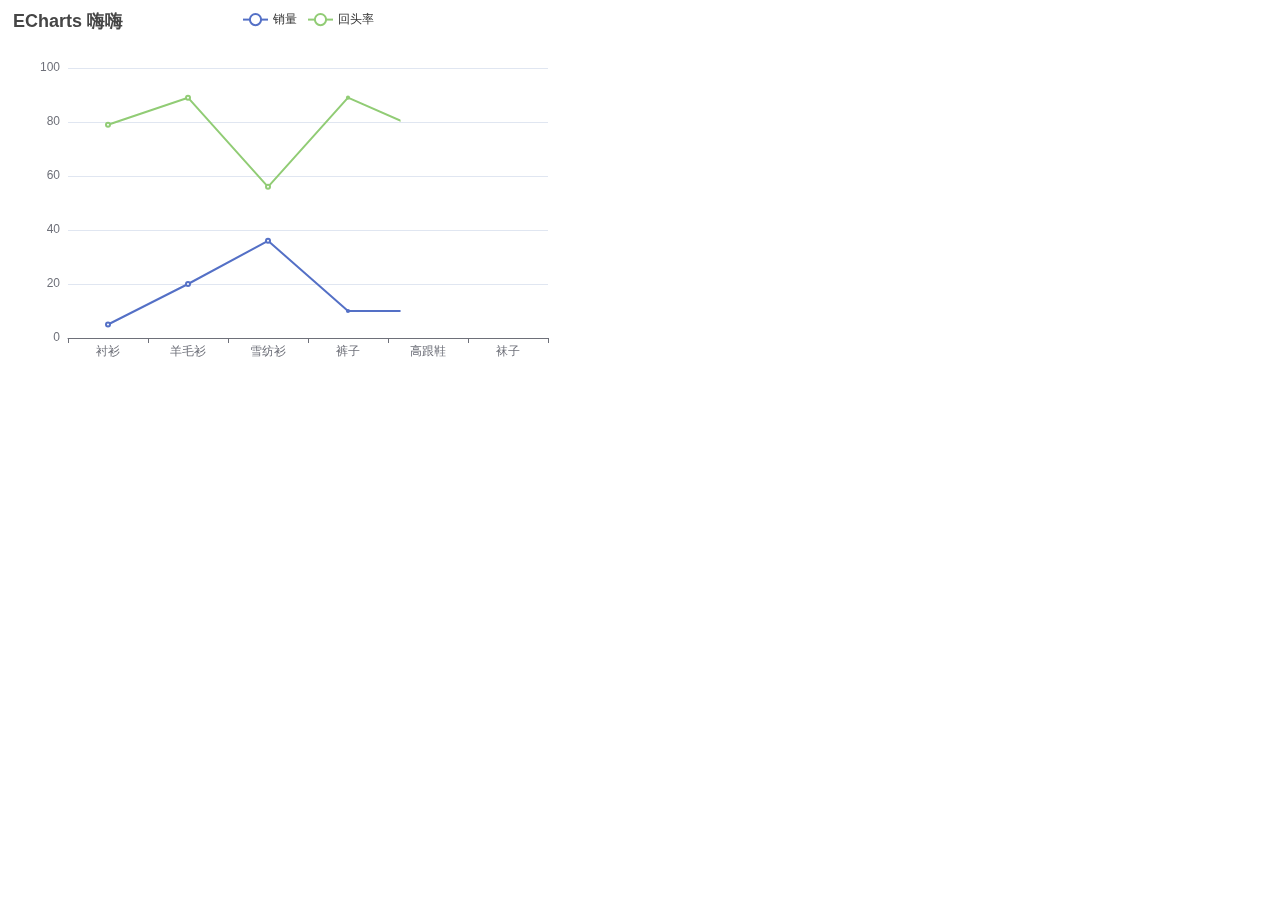
<file: family.html/chart_1.html>
<!DOCTYPE html>
<html lang="en">

<head>
    <meta charset="UTF-8">
    <meta http-equiv="X-UA-Compatible" content="IE=edge">
    <meta name="viewport" content="width=device-width, initial-scale=1.0">
    <title>Document</title>
    <script src="../family.js/echarts.js"></script>
</head>

<body>
    <div id="main" style="width: 600px;height: 400px;"></div>
    <script type="text/javascript">
        // 接下来的使用就跟之前一样，初始化图表，设置配置项
        var myChart = echarts.init(document.getElementById('main'));
        // 指定图表的配置项和数据
        var option = {
            title: {
                text: 'ECharts 嗨嗨'
            },
            tooltip: {},
            legend: { //图例，说明
                data: ['销量', '回头率']
            },
            xAxis: {
                data: ['衬衫', '羊毛衫', '雪纺衫', '裤子', '高跟鞋', '袜子']
            },
            yAxis: {
                type: 'value'
            },
            series: [{
                name: '销量',
                type: 'line',
                data: [5, 20, 36, 10, 10, 20]
            }, {
                name: '回头率',
                type: 'line',
                data: [79, 89, 56, 89, 76, 74]
            }]
        };
        myChart.setOption(option);
    </script>
</body>

</html>
</file>
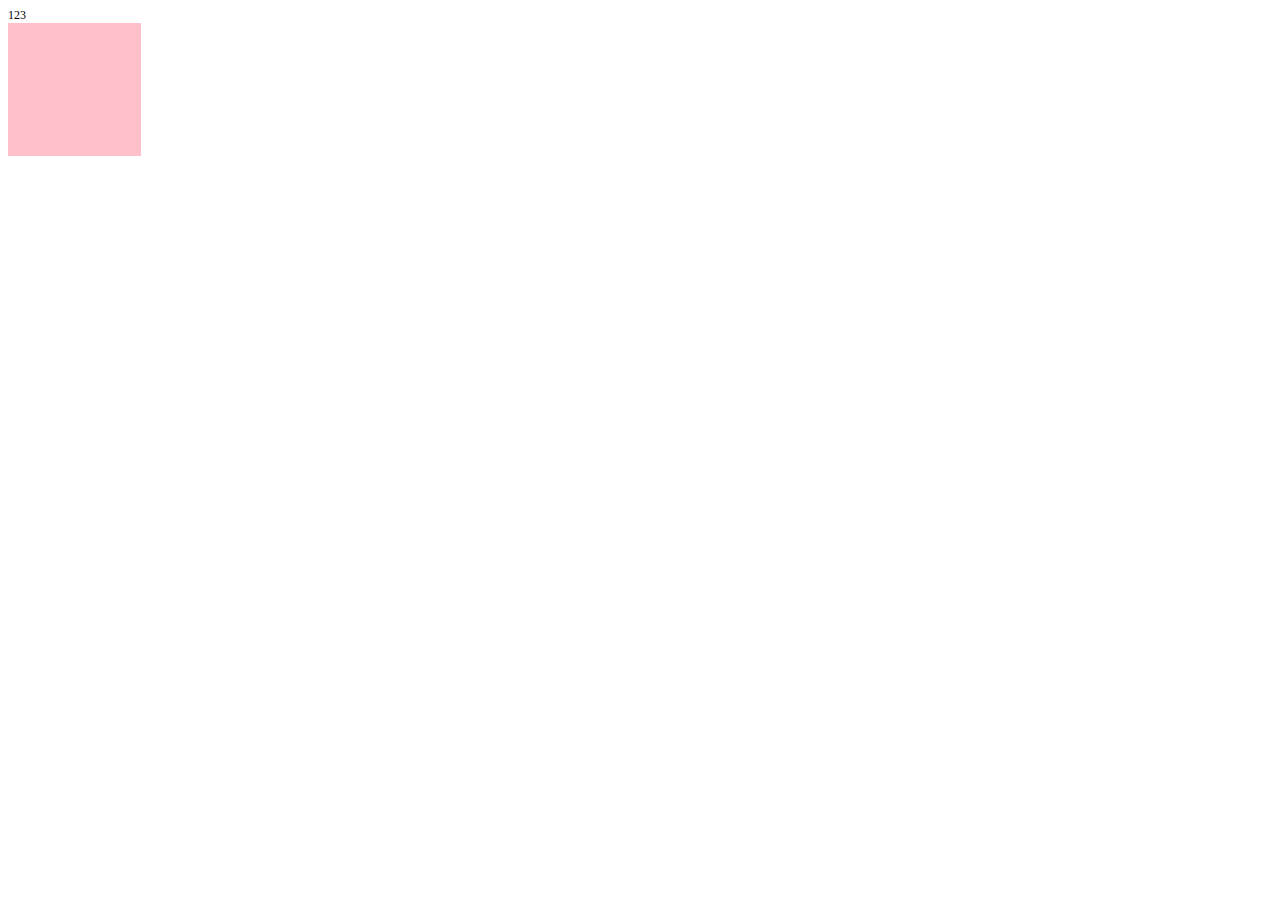
<file: family.html/项目适配方案.html>
<!DOCTYPE html>
<html lang="en">

<head>
    <meta charset="UTF-8">
    <meta http-equiv="X-UA-Compatible" content="IE=edge">
    <meta name="viewport" content="width=device-width, initial-scale=1.0">
    <title>Document</title>
    <script src="../family.js/flexble.js"></script>

</head>

<body>
    123
    <div></div>
    <style>
        @media screen and (max-width: 300px) {
            html {
                font-size: 42.66px !important;
            }
        }
        
        @media screen and (max-width: 300px) {
            html {
                font-size: 80px !important;
            }
        }
        
        div {
            width: 2.5rem;
            height: 2.5rem;
            background-color: pink;
        }
    </style>
</body>

</html>
</file>
